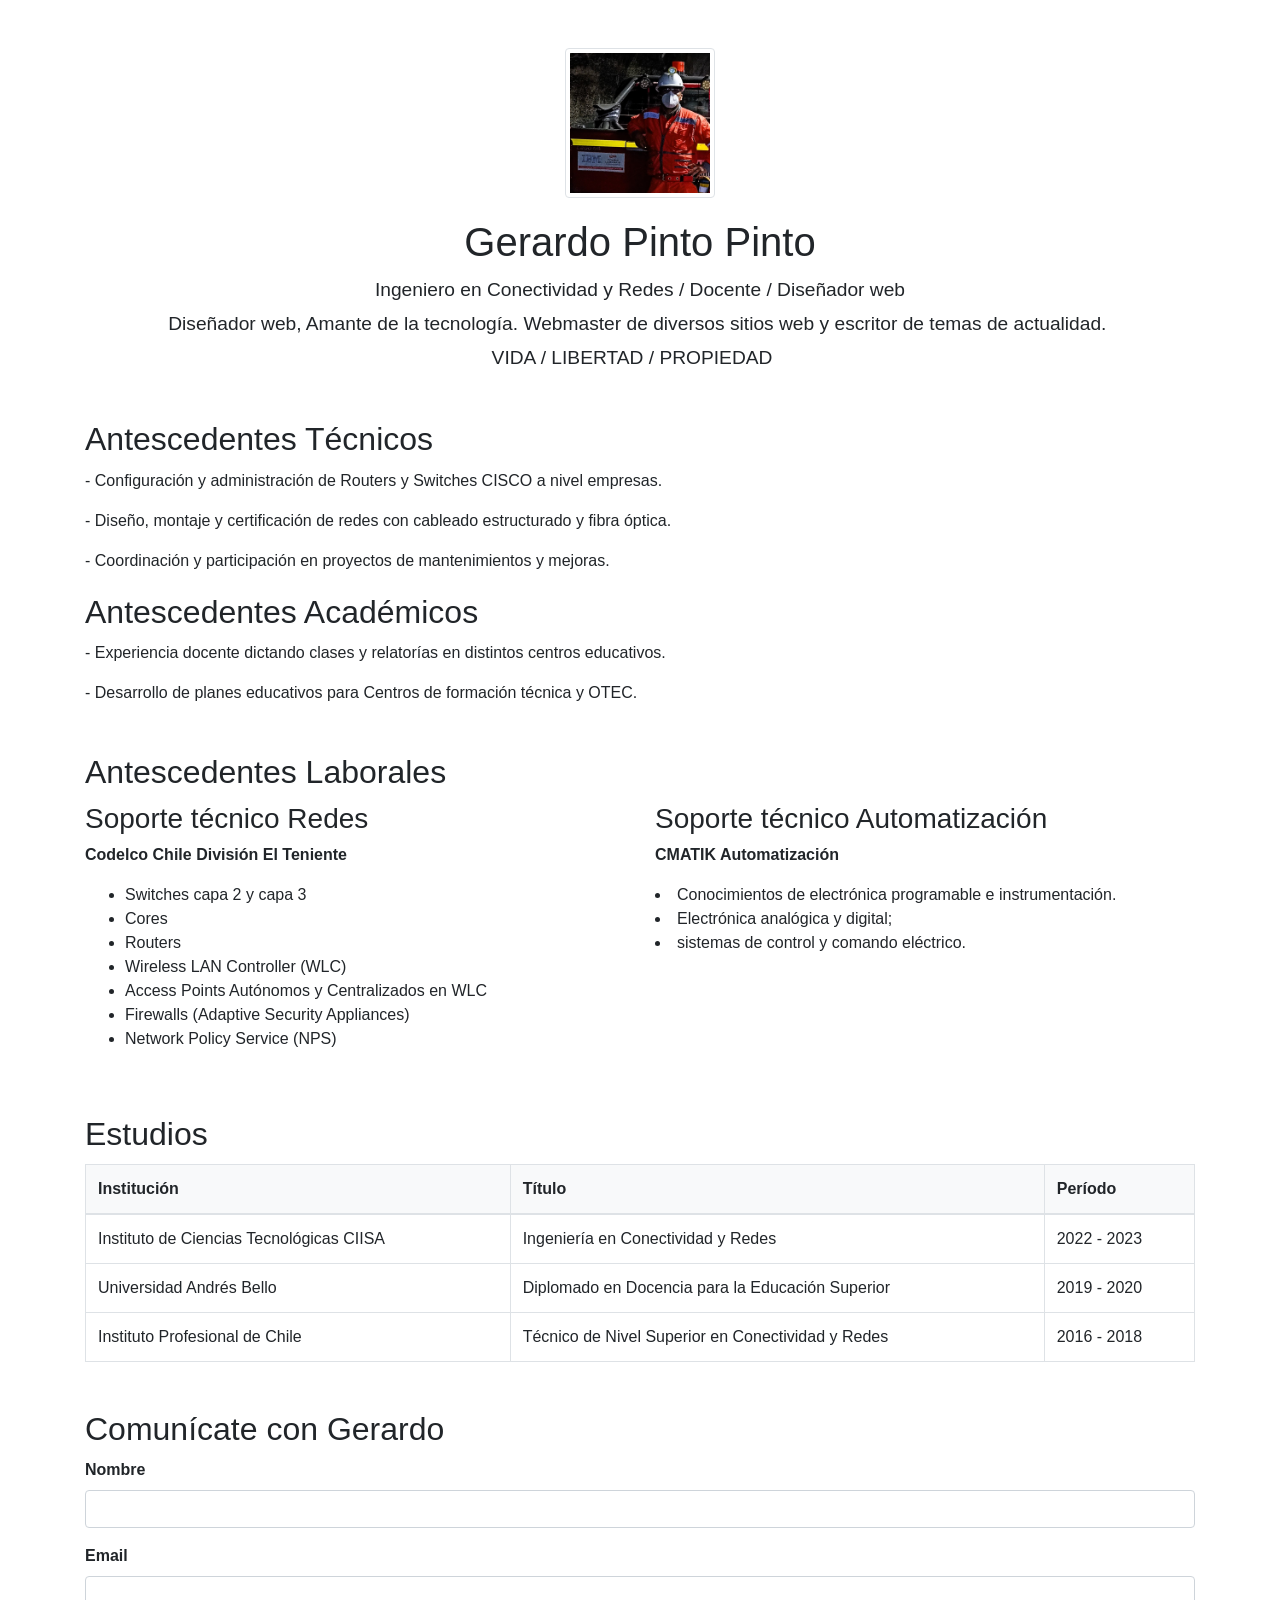
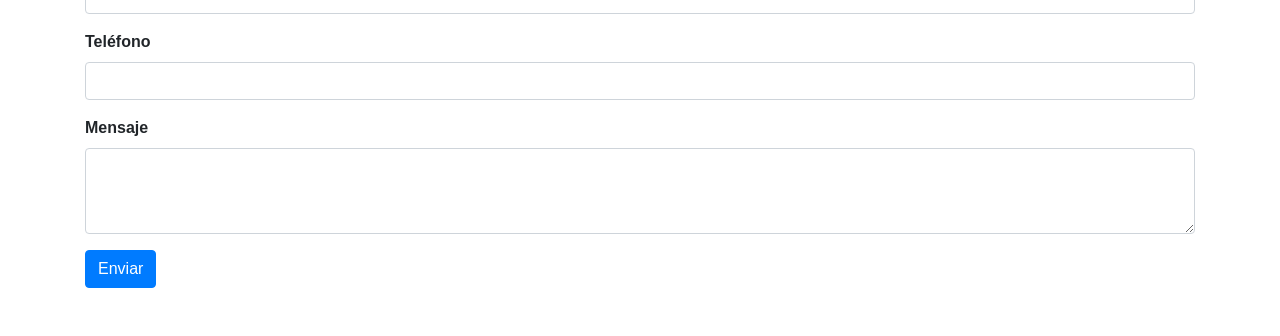
<file: CURRICULUM VITAE/index.html>
<!DOCTYPE html>
<html lang="es">
<head>
    <meta charset="UTF-8">
    <meta name="viewport" content="width=device-width, initial-scale=1.0">
    <title>Gerardo Pinto Pinto - Portafolio</title>
    <link rel="stylesheet" href="https://maxcdn.bootstrapcdn.com/bootstrap/4.5.2/css/bootstrap.min.css">
    <link rel="stylesheet" href="estilo.css">
</head>
<body>
    <header class="container text-center my-5">
        <img src="imagenes/yo_mina.jpg" alt="Foto de perfil" class="img-thumbnail" width="300" height="300">
        <h1>Gerardo Pinto Pinto</h1>
        <p>Ingeniero en Conectividad y Redes / Docente / Diseñador web</p>
      <p>Diseñador web, Amante de la tecnología. Webmaster de diversos sitios web y escritor de temas de actualidad.&nbsp;</p>
	    <p>VIDA / LIBERTAD / PROPIEDAD&nbsp; &nbsp;</p>
    </header>

    <section class="container" id="perfil">
      <h2>Antescedentes Técnicos</h2>
        <p>- Configuración y administración de Routers y Switches CISCO a nivel empresas.</p>
        <p>- Diseño, montaje y certificación de redes con cableado estructurado y fibra óptica.</p>
        <p>- Coordinación y participación en proyectos de mantenimientos y mejoras.</p>
        <h2>Antescedentes Académicos</h2>
        <p>- Experiencia docente dictando clases y relatorías en distintos centros educativos.</p>
        <p>- Desarrollo de planes educativos para Centros de formación técnica y OTEC.</p>
    </section>

    <section class="container my-5" id="empleo">
      <h2>Antescedentes Laborales</h2>
        <div class="row">
            <div class="col-md-6">
                <h3>Soporte técnico Redes</h3>
                <p><strong>Codelco Chile División El Teniente</strong></p>
                <ul>
                    <li>Switches capa 2 y capa 3</li>
                    <li>Cores</li>
                    <li>Routers</li>
                    <li>Wireless LAN Controller (WLC)</li>
                    <li>Access Points Autónomos y Centralizados en WLC</li>
                    <li>Firewalls (Adaptive Security Appliances)</li>
                    <li>Network Policy Service (NPS)</li>

                </ul>
            </div>
            <div class="col-md-6">
                <h3>Soporte técnico Automatización</h3>
                <p><strong>CMATIK Automatización</strong></p>
                <li>Conocimientos de electrónica programable e instrumentación. </li>
                <li> Electrónica analógica y digital;</li>
                    <li>sistemas de control y comando eléctrico.</li>
            </div>
        </div>
    </section>

    <section class="container my-5" id="estudios">
      <h2>Estudios</h2>
        <table class="table table-bordered">
            <thead>
                <tr>
                    <th>Institución</th>
                    <th>Título</th>
                    <th>Período</th>
                </tr>
            </thead>
            <tbody>
                <tr>
                    <td>Instituto de Ciencias Tecnológicas CIISA</td>
                    <td>Ingeniería en Conectividad y Redes</td>
                    <td>2022 - 2023</td>
                </tr>
                <tr>
                    <td>Universidad Andrés Bello</td>
                    <td>Diplomado en Docencia para la Educación Superior</td>
                    <td>2019 - 2020</td>
                </tr>
                <tr>
                    <td>Instituto Profesional de Chile</td>
                    <td>Técnico de Nivel Superior en Conectividad y Redes</td>
                    <td>2016 - 2018</td>
                </tr>
            </tbody>
        </table>
    </section>

    <section class="container my-5" id="contacto">
        <h2>Comunícate con Gerardo</h2>
        <form id="contactForm">
            <div class="form-group">
                <label for="nombre">Nombre</label>
                <input type="text" class="form-control" id="nombre" required>
            </div>
            <div class="form-group">
                <label for="email">Email</label>
                <input type="email" class="form-control" id="email" required>
            </div>
            <div class="form-group">
                <label for="telefono">Teléfono</label>
                <input type="tel" class="form-control" id="telefono" required>
            </div>
            <div class="form-group">
                <label for="mensaje">Mensaje</label>
                <textarea class="form-control" id="mensaje" rows="3" required></textarea>
            </div>
            <button type="submit" class="btn btn-primary">Enviar</button>
        </form>
    </section>

    <script src="https://ajax.googleapis.com/ajax/libs/jquery/3.5.1/jquery.min.js"></script>
    <script src="https://maxcdn.bootstrapcdn.com/bootstrap/4.5.2/js/bootstrap.min.js"></script>
    <script src="script.js"></script>


</body>
</html>
</file>
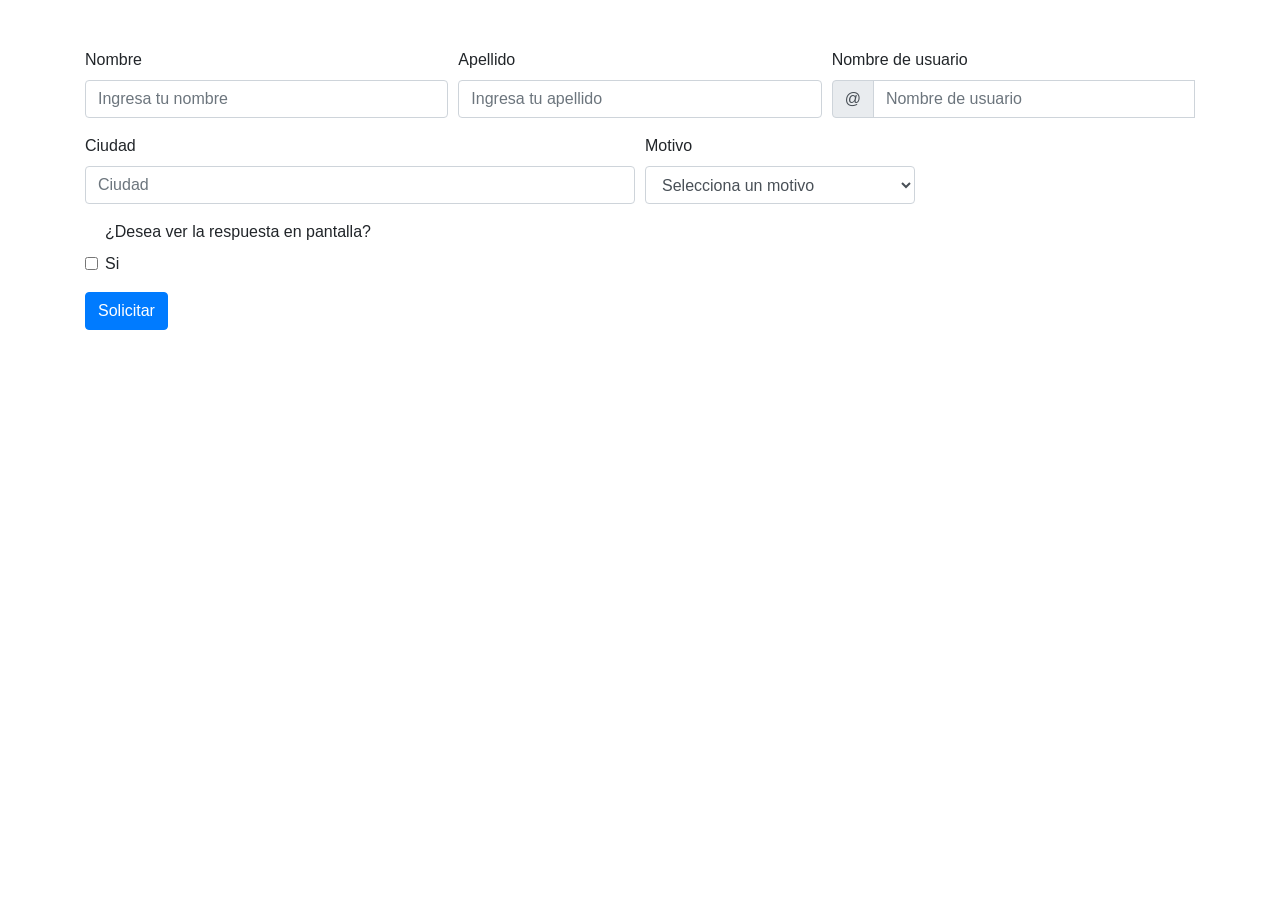
<file: CONSULTA/consulta.html>
<!DOCTYPE html>
<html>
<head>
    <meta charset="UTF-8">
    <meta name="viewport" content="width=device-width, initial-scale=1.0">
    <title>Consulta</title>
    <link href="https://stackpath.bootstrapcdn.com/bootstrap/4.5.2/css/bootstrap.min.css" rel="stylesheet">
</head>
<body>
    <div class="container mt-5">
        <form action="respuesta.html" method="get" target="_blank" class="needs-validation" novalidate>
            <div class="form-row">
                <div class="form-group col-md-4">
                    <label for="nombre">Nombre</label>
                    <input type="text" class="form-control" id="nombre" name="nombre" placeholder="Ingresa tu nombre" required>
                    <div class="invalid-feedback">Por favor, ingresa tu nombre.</div>
                </div>
                <div class="form-group col-md-4">
                    <label for="apellido">Apellido</label>
                    <input type="text" class="form-control" id="apellido" name="apellido" placeholder="Ingresa tu apellido" required>
                    <div class="invalid-feedback">Por favor, ingresa tu apellido.</div>
                </div>
                <div class="form-group col-md-4">
                    <label for="username">Nombre de usuario</label>
                    <div class="input-group">
                        <div class="input-group-prepend">
                            <span class="input-group-text">@</span>
                        </div>
                        <input type="text" class="form-control" id="username" name="username" placeholder="Nombre de usuario" required>
                        <div class="invalid-feedback">Por favor, ingresa tu nombre de usuario.</div>
                    </div>
                </div>
            </div>
            <div class="form-row">
                <div class="form-group col-md-6">
                    <label for="ciudad">Ciudad</label>
                    <input type="text" class="form-control" id="ciudad" name="ciudad" placeholder="Ciudad" required>
                    <div class="invalid-feedback">Por favor, ingresa tu ciudad.</div>
                </div>
                <div class="form-group col-md-3">
                    <label for="motivo">Motivo</label>
                    <select class="form-control" id="motivo" name="motivo" required>
                        <option value="">Selecciona un motivo</option>
                        <option value="Deposito">Deposito</option>
                        <option value="Giro">Giro</option>
                        <option value="Consulta de saldo">Consulta de saldo</option>
                    </select>
                    <div class="invalid-feedback">Por favor, selecciona un motivo.</div>
                </div>
            </div>
            <div class="form-group form-check">
                <label for="desear">¿Desea ver la respuesta en pantalla?</label><br>
                <input type="checkbox" class="form-check-input" id="verRespuesta">
                <label class="form-check-label" for="verRespuesta">Si</label>

            </div>
            <button type="submit" class="btn btn-primary">Solicitar</button>
        </form>
    </div>

    <script>
        (function() {
            'use strict';
            window.addEventListener('load', function() {
                var forms = document.getElementsByClassName('needs-validation');
                Array.prototype.filter.call(forms, function(form) {
                    form.addEventListener('submit', function(event) {
                        if (form.checkValidity() === false) {
                            event.preventDefault();
                            event.stopPropagation();
                        }
                        form.classList.add('was-validated');
                    }, false);
                });
            }, false);
        })();
    </script>

    <script src="https://code.jquery.com/jquery-3.5.1.slim.min.js"></script>
    <script src="https://cdn.jsdelivr.net/npm/@popperjs/core@2.5.3/dist/umd/popper.min.js"></script>
    <script src="https://stackpath.bootstrapcdn.com/bootstrap/4.5.2/js/bootstrap.min.js"></script>
</body>
</html>
</file>
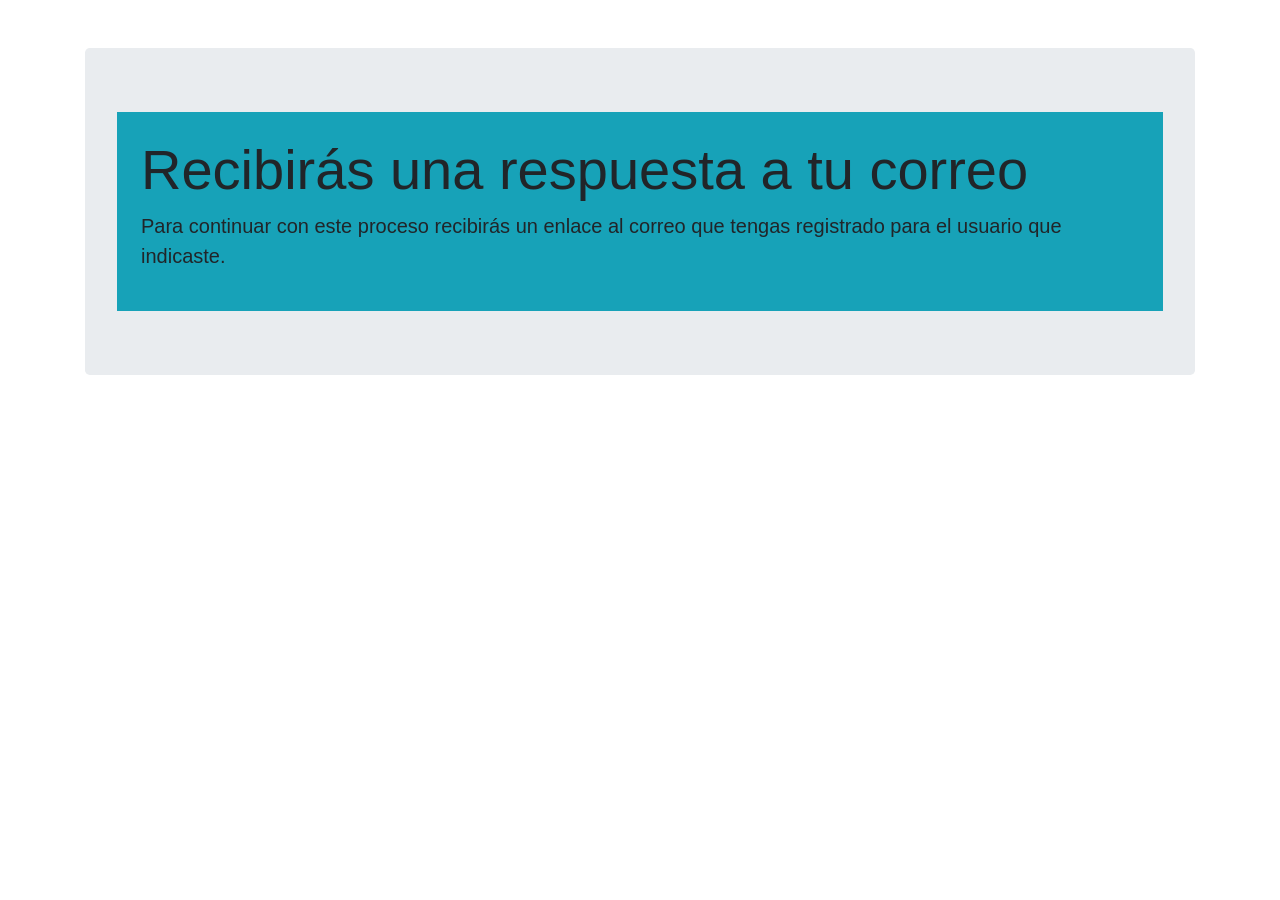
<file: CONSULTA/respuesta.html>
<!DOCTYPE html>
<html>
    <head>
        <meta charset="UTF-8">
        <meta name="viewport" content="width=device-width, initial-scale=1.0">
        <title>Respuesta</title>
        <link href="https://stackpath.bootstrapcdn.com/bootstrap/4.5.2/css/bootstrap.min.css" rel="stylesheet">
    </head>
    <body>
        <div class="container mt-5">
            <div class="jumbotron">
                <div class="p-4 bg-info">
                    <h1 class="display-4">Recibirás una respuesta a tu correo</h1>
                    <p class="lead">Para continuar con este proceso recibirás un enlace al correo que tengas registrado para el usuario que indicaste.</p>
                </div>
            </div>
        </div>
    
        <script src="https://code.jquery.com/jquery-3.5.1.slim.min.js"></script>
        <script src="https://cdn.jsdelivr.net/npm/@popperjs/core@2.5.3/dist/umd/popper.min.js"></script>
        <script src="https://stackpath.bootstrapcdn.com/bootstrap/4.5.2/js/bootstrap.min.js"></script>
    </body>
    </html>
</file>
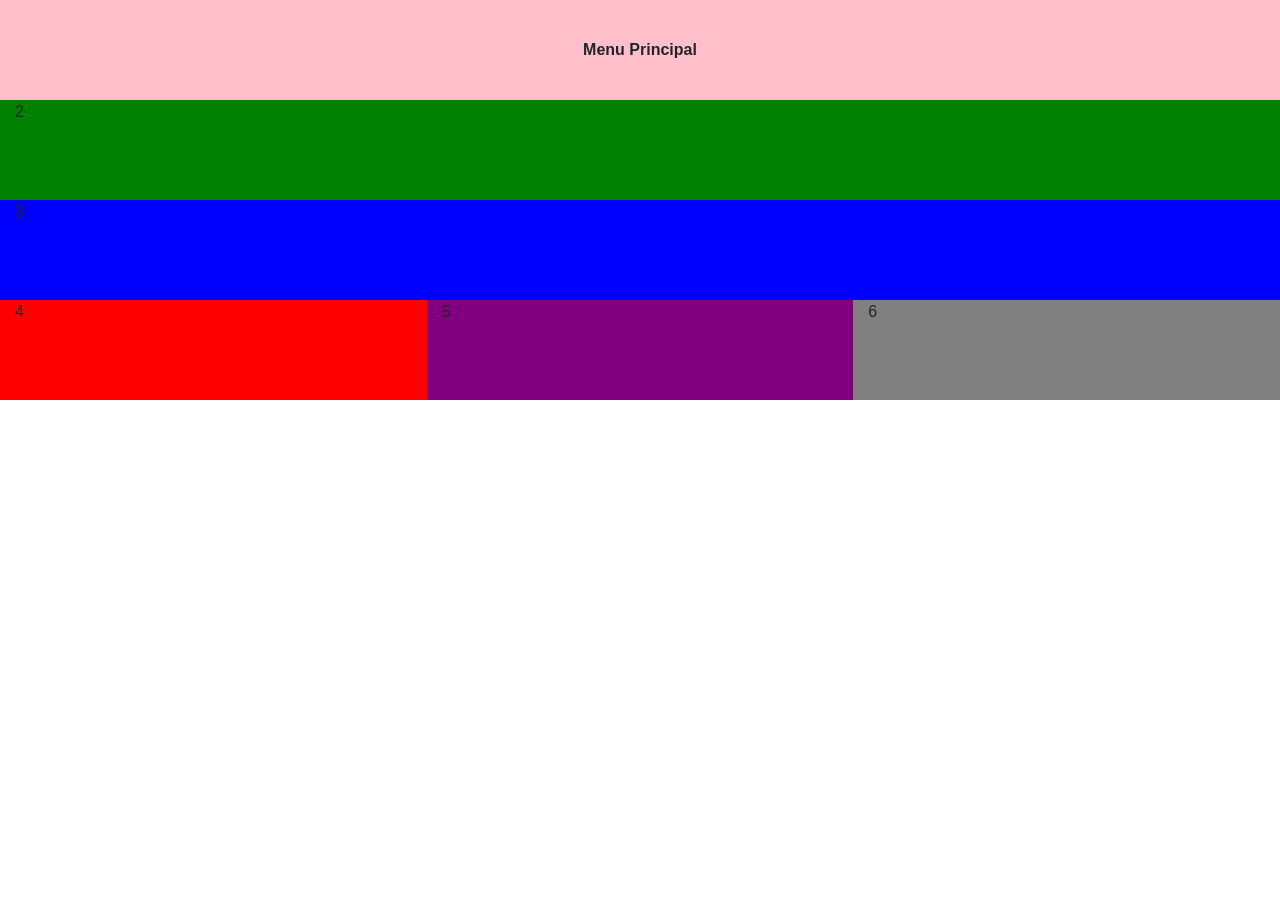
<file: first/first.html>
<!DOCTYPE html>
<html>
<head>
    <meta charset="UTF-8">
    <meta name="viewport" content="width=device-width, initial-scale=1.0">
    <title>Diseño Responsivo</title>
    <link href="https://stackpath.bootstrapcdn.com/bootstrap/4.5.2/css/bootstrap.min.css" rel="stylesheet">
    <link rel="stylesheet" href="estilo.css">
</head>
<body>
    <div class="container-fluid">
        <!-- Para pantallas de menos de 500 px -->
        <div class="row d-block d-sm-none">
            <div class="col-12 rosado menu">Menu Principal</div>
            <div class="col-12 verde">2</div>
            <div class="col-12 azul">3</div>
            <div class="col-12 gris">4</div>
        </div>

        <!-- Para pantallas entre 501 px y 750 px -->
        <div class="d-none d-sm-block d-md-none">
            <div class="row">
                <div class="col-12 rosado menu">Menu Principal</div>
            </div>
            <div class="row">
                <div class="col-4 verde">2</div>
                <div class="col-4 azul">3</div>
                <div class="col-4 rojo">4</div>
            </div>
            <div class="row">
                <div class="col-6 morado">5</div>
                <div class="col-6 gris">6</div>
            </div>
        </div>

        <!-- Para pantallas sobre 751 px -->
        <div class="d-none d-md-block">
            <div class="row">
                <div class="col-12 rosado menu">Menu Principal</div>
            </div>
            <div class="row">
                <div class="col-12 verde">2</div>
            </div>
            <div class="row">
                <div class="col-12 azul">3</div>
            </div>
            <div class="row">
                <div class="col-4 rojo">4</div>
                <div class="col-4 morado">5</div>
                <div class="col-4 gris">6</div>
            </div>
        </div>
    </div>

</body>
</html>
</file>
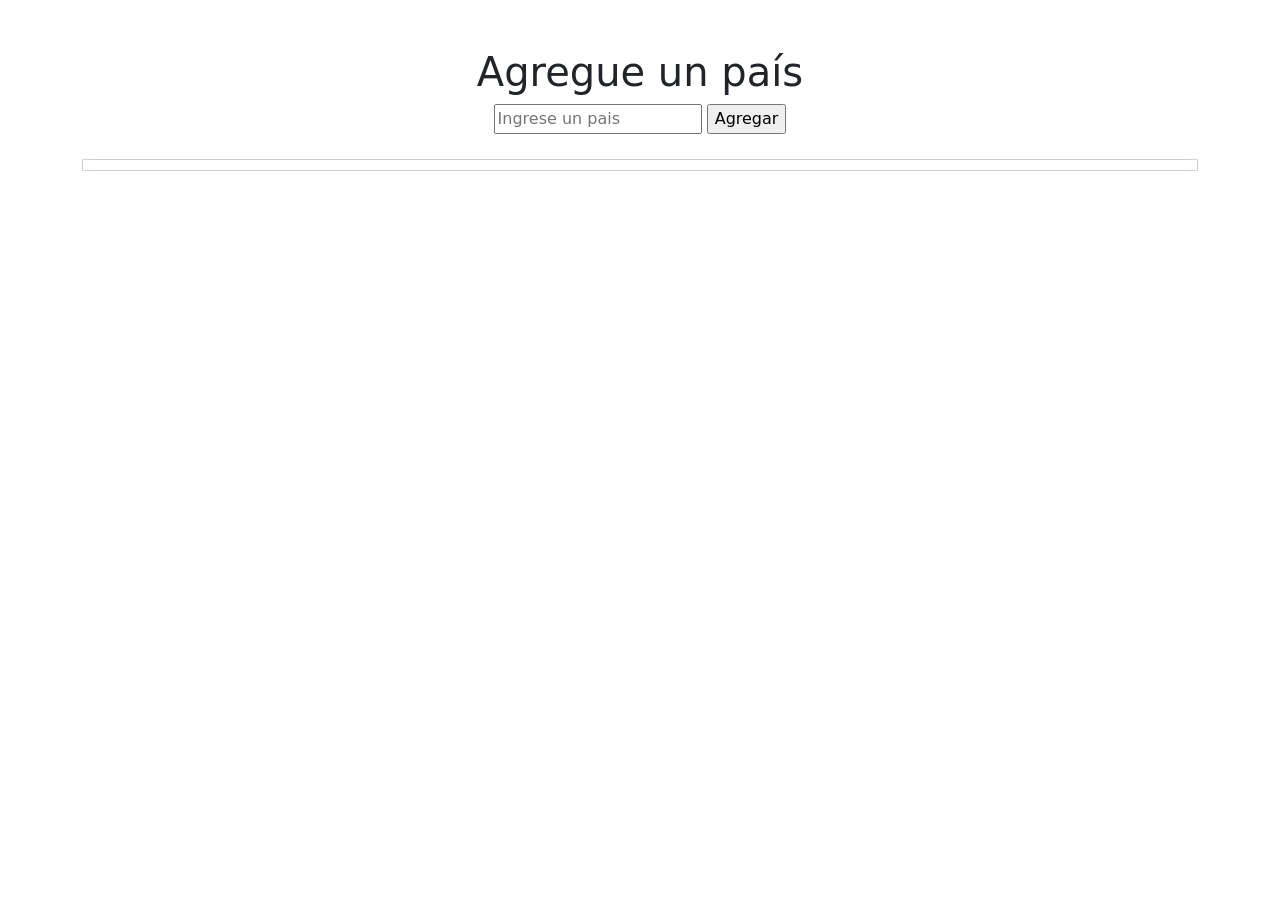
<file: JAVASCRIPT/insertar_paises.html>
<!DOCTYPE html>
<html lang="es">
<head>
    <meta charset="UTF-8">
    <meta name="viewport" content="width=device-width, initial-scale=1.0">
    <link rel="stylesheet" href="estilo.css">
    <script src="funciones.js" type="text/javascript"></script>
    <link href="https://cdn.jsdelivr.net/npm/bootstrap@5.0.2/dist/css/bootstrap.min.css" rel="stylesheet" integrity="sha384-EVSTQN3/azprG1Anm3QDgpJLIm9Nao0Yz1ztcQTwFspd3yD65VohhpuuCOmLASjC" crossorigin="anonymous">
    <title>AGREGAR PAÍS</title>
</head>
<body>
    
    <header class="container text-center my-5">
        <h1>Agregue un país</h1>
        <input type="text" id="nombrePais" placeholder="Ingrese un pais">
        <input onclick="agregarPais()" type="button" value="Agregar"></input>
        <div id="paises"></div>
        <div id="mensaje"></div>
        <div id="error"></div>

    </header>
    
</body>
</html>
</file>
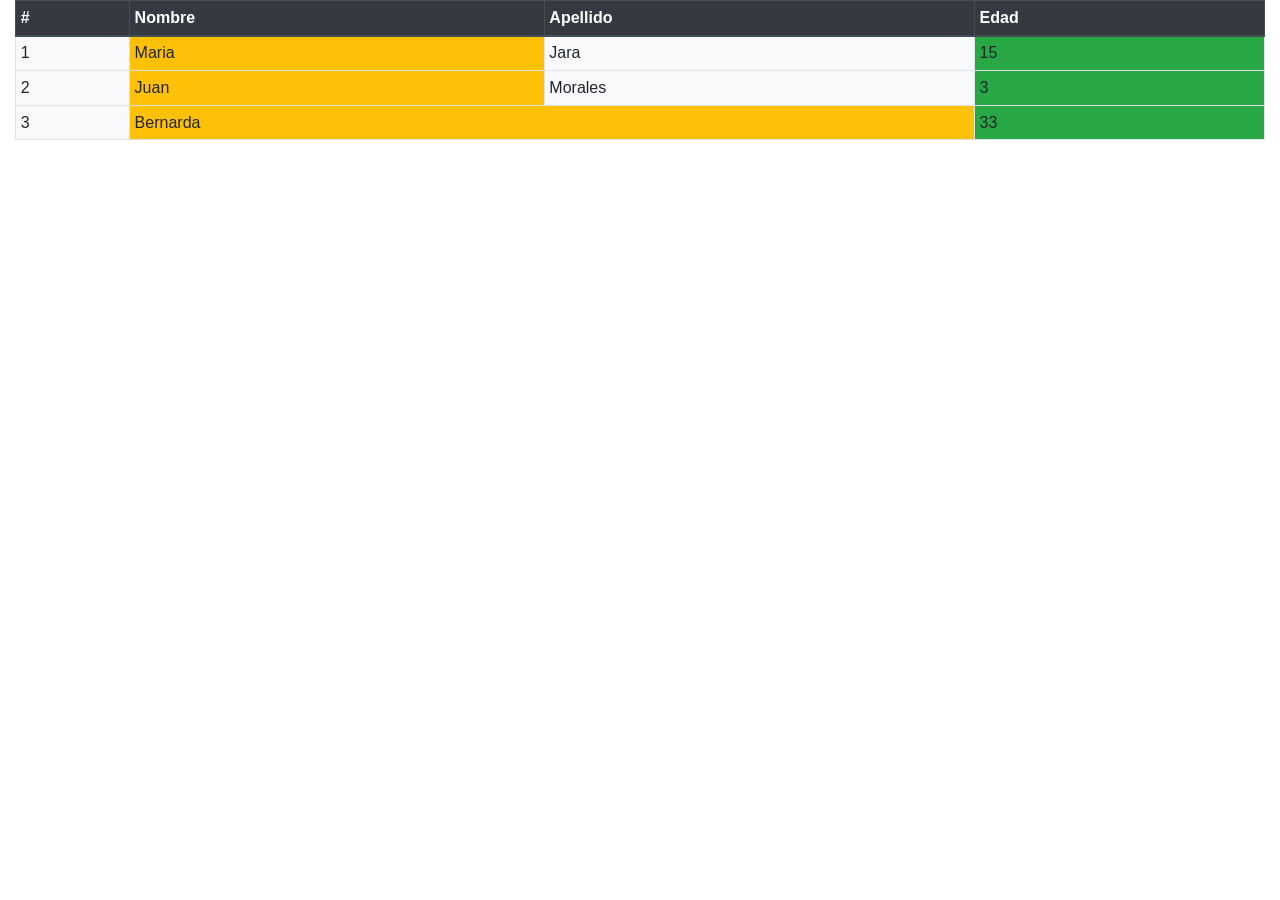
<file: TABLA BOOTSTRAP/tabla_bootstrap.html>
<!DOCTYPE html>
<html lang="es">
<head>
    <meta charset="UTF-8">
    <meta name="viewport" content="width=device-width, initial-scale=1.0">
    <title>Tabla con Bootstrap</title>
    <link href="https://stackpath.bootstrapcdn.com/bootstrap/4.5.2/css/bootstrap.min.css" rel="stylesheet">
</head>
<body>
    <div class="container-fluid">
        <table class="table table-bordered table-sm w-100">
            <thead class="thead-dark">
                <tr>
                    <th>#</th>
                    <th>Nombre</th>
                    <th>Apellido</th>
                    <th>Edad</th>
                </tr>
            </thead>
            <tbody>
                <tr>
                    <td class="bg-light">1</td>
                    <td class="bg-warning">Maria</td>
                    <td class="bg-light">Jara</td>
                    <td class="bg-success">15</td>
                </tr>
                <tr>
                    <td class="bg-light">2</td>
                    <td class="bg-warning">Juan</td>
                    <td class="bg-light">Morales</td>
                    <td class="bg-success">3</td>
                </tr>
                <tr>
                    <td class="bg-light">3</td>
                    <td colspan="2" class="bg-warning">Bernarda</td>
                    <td class="bg-success">33</td>
                </tr>
            </tbody>
        </table>
    </div>

    <script src="https://code.jquery.com/jquery-3.5.1.slim.min.js"></script>
    <script src="https://cdn.jsdelivr.net/npm/@popperjs/core@2.5.3/dist/umd/popper.min.js"></script>
    <script src="https://stackpath.bootstrapcdn.com/bootstrap/4.5.2/js/bootstrap.min.js"></script>
</body>
</html>
</file>
<file: CURRICULUM VITAE/estilo.css>
body {
    font-family: Arial, sans-serif;
}

header img {
    width: 150px;
    height: 150px;
    border-radius: 50%;
    margin-bottom: 20px;
}

header h1 {
    font-size: 2.5em;
    margin-bottom: 10px;
}

header p {
    font-size: 1.2em;
    margin-bottom: 5px;
}

section h2 {
    font-size: 2em;
    margin-top: 20px;
    margin-bottom: 10px;
}

.table thead th {
    background-color: #f8f9fa;
}

.form-group label {
    font-weight: bold;
}

.papa {
    width: 100%;
    height: 400px;
    background:#ddeeee;
    display: flex;
    justify-content: center;
    align-items: center;
  }
  
  .bendi {
    background: white;
    border:1px solid #f8f9fa;
    width: 700px;
    height: 300px;
  }
</file>
<file: first/estilo.css>
.rosado {
    background-color: pink;
    height: 100px;
    display: flex;
    justify-content: center;
    align-items: center;
    font-weight: bold;
    font-size: 1em;
}
.rosado .menu {height: 40px;}

.verde {
    background-color: green;
    height: 100px;
}

.azul {
    background-color: blue;
    height: 100px;
}

.gris {
    background-color: gray;
    height: 100px;
}

.rojo {
    background-color: red;
    height: 100px;
}

.morado {
    background-color: purple;
    height: 100px;
}
</file>
<file: JAVASCRIPT/estilo.css>
body {
    font-family: Arial, Helvetica, sans-serif;
}
h1 {
    line-height: 60px;
}
#mensaje {
    color: red;
    font-weight: bold;
}
#paises {
    font-size: 24px;
    padding: 5px;
    margin: 25px 0;
    border-radius: 3%;
    border: 1px solid #cdcdcd;
}
#error {
    color: red;
    font-weight: bold;
}
.footer {background-color: aqua;font-size: medium;}
</file>
